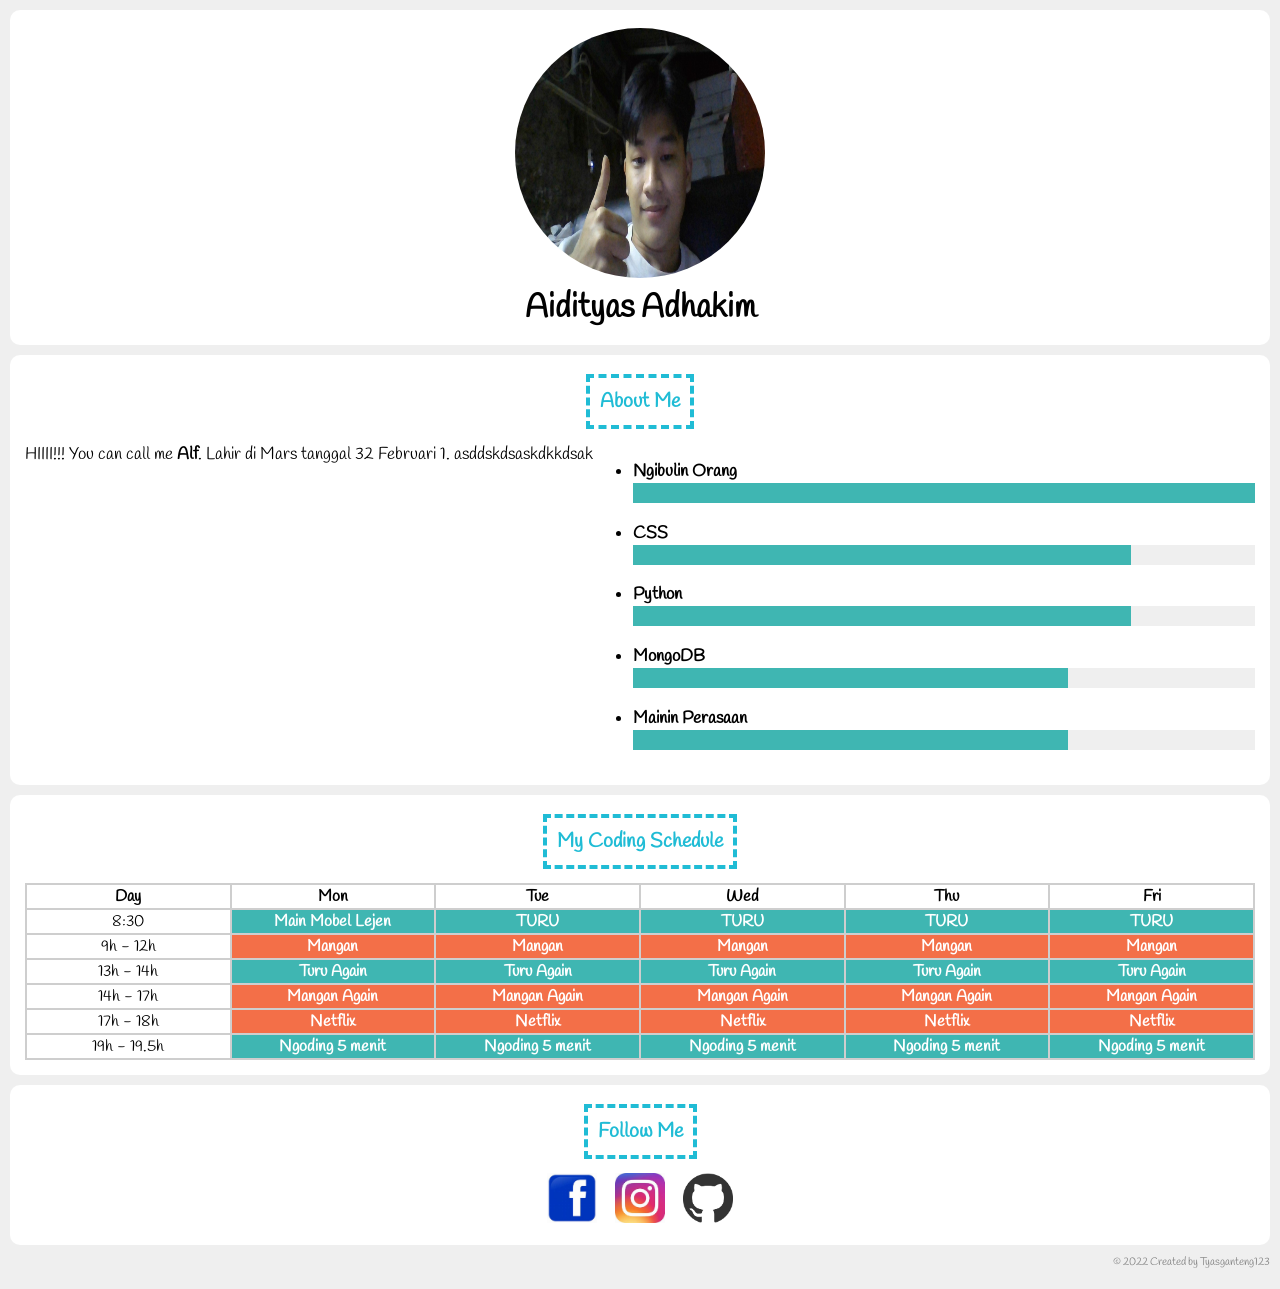
<file: index.html>
<html>
    <head>
        <title>My Portofolio</title>
        <link href="https://fonts.googleapis.com/css?family=Handlee" rel="stylesheet">
        <link rel="stylesheet" href="style.css">
    </head>
    
    <body>
        
        <div id="header" class="section">
            <img alt="" class="img-circle" src="img/tyas.jpg" width="250px">
            <p class="myName">Aidityas Adhakim</p>
        </div>
        
        <div class="section">
            <h1><span>About Me</span></h1>
            <div class="about-container">
                <div class="about">
                    <p>
                        HIIII!!! You can call me  <strong>Alf</strong>. Lahir di Mars tanggal 32 Februari 1. asddskdsaskdkkdsak
                    </p>
                </div>

                <div class="progress">
                    <ul>
                        <li>Ngibulin Orang<br />
                            <progress min="0" max="100" value="100"></progress>
                        </li>
                        <li>CSS <br />
                            <progress min="0" max="100" value="80"></progress>
                        </li>
                        <li>Python <br />
                            <progress min="0" max="100" value="80"></progress>
                        </li>
                        <li>MongoDB <br />
                            <progress min="0" max="100" value="70"></progress>
                        </li>
                        <li>Mainin Perasaan <br />
                            <progress min="0" max="100" value="70"></progress>
                        </li>
                    </ul>
                </div>
            </div> 
        </div>

        <div class="section">
            <h1><span>My Coding Schedule</span></h1>
            <table>
                <tr>
                    <th>Day</th>
                    <th>Mon</th>
                    <th>Tue</th>
                    <th>Wed</th>
                    <th>Thu</th>
                    <th>Fri</th>
                </tr>
                <tr>
                    <td>8:30</td>
                    <td class="selected-2">Main Mobel Lejen</td>
                    <td class="selected-2">TURU</td>
                    <td class="selected-2">TURU</td>
                    <td class="selected-2">TURU</td>
                    <td class="selected-2">TURU</td>
                </tr>
                <tr>
                    <td>9h - 12h</td>
                    <td class="selected">Mangan</td>
                    <td class="selected">Mangan</td>
                    <td class="selected">Mangan</td>
                    <td class="selected">Mangan</td>
                    <td class="selected">Mangan</td>
                </tr>
                <tr>
                    <td>13h - 14h</td>
                    <td class="selected-2">Turu Again</td>
                    <td class="selected-2">Turu Again</td>
                    <td class="selected-2">Turu Again</td>
                    <td class="selected-2">Turu Again</td>
                    <td class="selected-2">Turu Again</td>
                </tr>
                <tr>
                    <td>14h - 17h</td>
                    <td class="selected">Mangan Again</td>
                    <td class="selected">Mangan Again</td>
                    <td class="selected">Mangan Again</td>
                    <td class="selected">Mangan Again</td>
                    <td class="selected">Mangan Again</td>
                </tr>
                <tr>
                    <td>17h - 18h</td>
                    <td class="selected">Netflix</td>
                    <td class="selected">Netflix</td>
                    <td class="selected">Netflix</td>
                    <td class="selected">Netflix</td>
                    <td class="selected">Netflix</td>
                </tr>
                <tr>
                    <td>19h - 19.5h</td>
                    <td class="selected-2">Ngoding 5 menit</td>
                    <td class="selected-2">Ngoding 5 menit</td>
                    <td class="selected-2">Ngoding 5 menit</td>
                    <td class="selected-2">Ngoding 5 menit</td>
                    <td class="selected-2">Ngoding 5 menit</td>
                </tr>
            </table>
        </div>

        <div class="section" id="contacts">
            <h1><span>Follow Me</span></h1>
            <div>
                <a href="https://www.google.com/search?q=jokowi">
                    <img alt="Facebook" src="img/facebook.jpg"/>
                </a>
                <a href="https://www.instagram.com/aidityas_adhakim">
                    <img alt="instagram" src="img/instagram.jpg" />
                </a>
                <a href="https://www.google.com/search?q=jokowi">
                    <img alt="github" src="img/github.png" />
                </a>
            </div>
        </div>

        <div class="copyright">
            &copy; 2022 Created by Tyasganteng123
        </div>
        
    </body>
</html>
</file>
<file: style.css>
html {
    margin: 0;
    padding: 0;
}
body {
    font-family: 'Handlee', cursive;
    font-size: 13pt;
    background-color: #efefef;
    padding: 10px;
    margin: 0;
}
h1 {
    font-size: 15pt;
    color: #20bcd5;
    text-align: center;
    padding: 18px 0 18px 0;
    margin: 0 0 10px 0;
}
h1 span {
    border: 4px dashed #20bcd5;
    padding: 10px;
}
p {
    padding: 0;
    margin: 0;
}
.img-circle {
    border: 3px solid white;
    border-radius: 50%;
}
.section {
    background-color: #fff;
    padding: 15px;
    margin-bottom: 10px;
    border-radius: 10px;
}
.about-container{
    display: flex;
    flex-direction: row;
    justify-content: center;
}
.progress{
    flex-grow:3;
}
#header img {
    display: block;
    width: 250px;
    height: 250px;
    margin: auto;
}
#header p {
    font-size: 25pt;
    padding-top: 5px;
    margin: 0;
    font-weight: bold;
    text-align: center;
}
.quote {
    font-size: 12pt;
    text-align: right;
    margin-top: 10px;
}
table {
    width: 100%;
}
table, th, td {
    border: 2px solid #cecece;
    border-collapse: collapse;
    text-align: center;
    table-layout: fixed;
}
.selected {
    background-color: #f36f48;
    font-weight: bold;
    color: white;
}
.selected-2 {
    background-color: #3fb6b2;
    font-weight: bold;
    color: white;
}
li {
    margin-bottom: 15px;
    font-weight: bold;
}
progress {
    width: 100%;
    height: 20px;
    color: #3fb6b2;
    background: #efefef;
}
progress::-webkit-progress-bar {
    background: #efefef;
}
progress::-webkit-progress-value {
    background: #3fb6b2;
} 
progress::-moz-progress-bar {
    color: #3fb6b2;
    background: #efefef;
}
#contacts img {
    height: 50px;
    width: 50px;
    margin-left: 7px;
    margin-right: 7px;
}
#contacts a {
    text-decoration: none;
}
#contacts img:hover {
    opacity: 0.8;
}
#contacts {
    text-align: center;
}
.copyright {
    font-size: 8pt;
    text-align: right;
    padding-bottom: 10px;
    color: grey;
}

@media (max-width:414px) {
    .about-container{
        flex-direction: column;
    }
}
</file>
